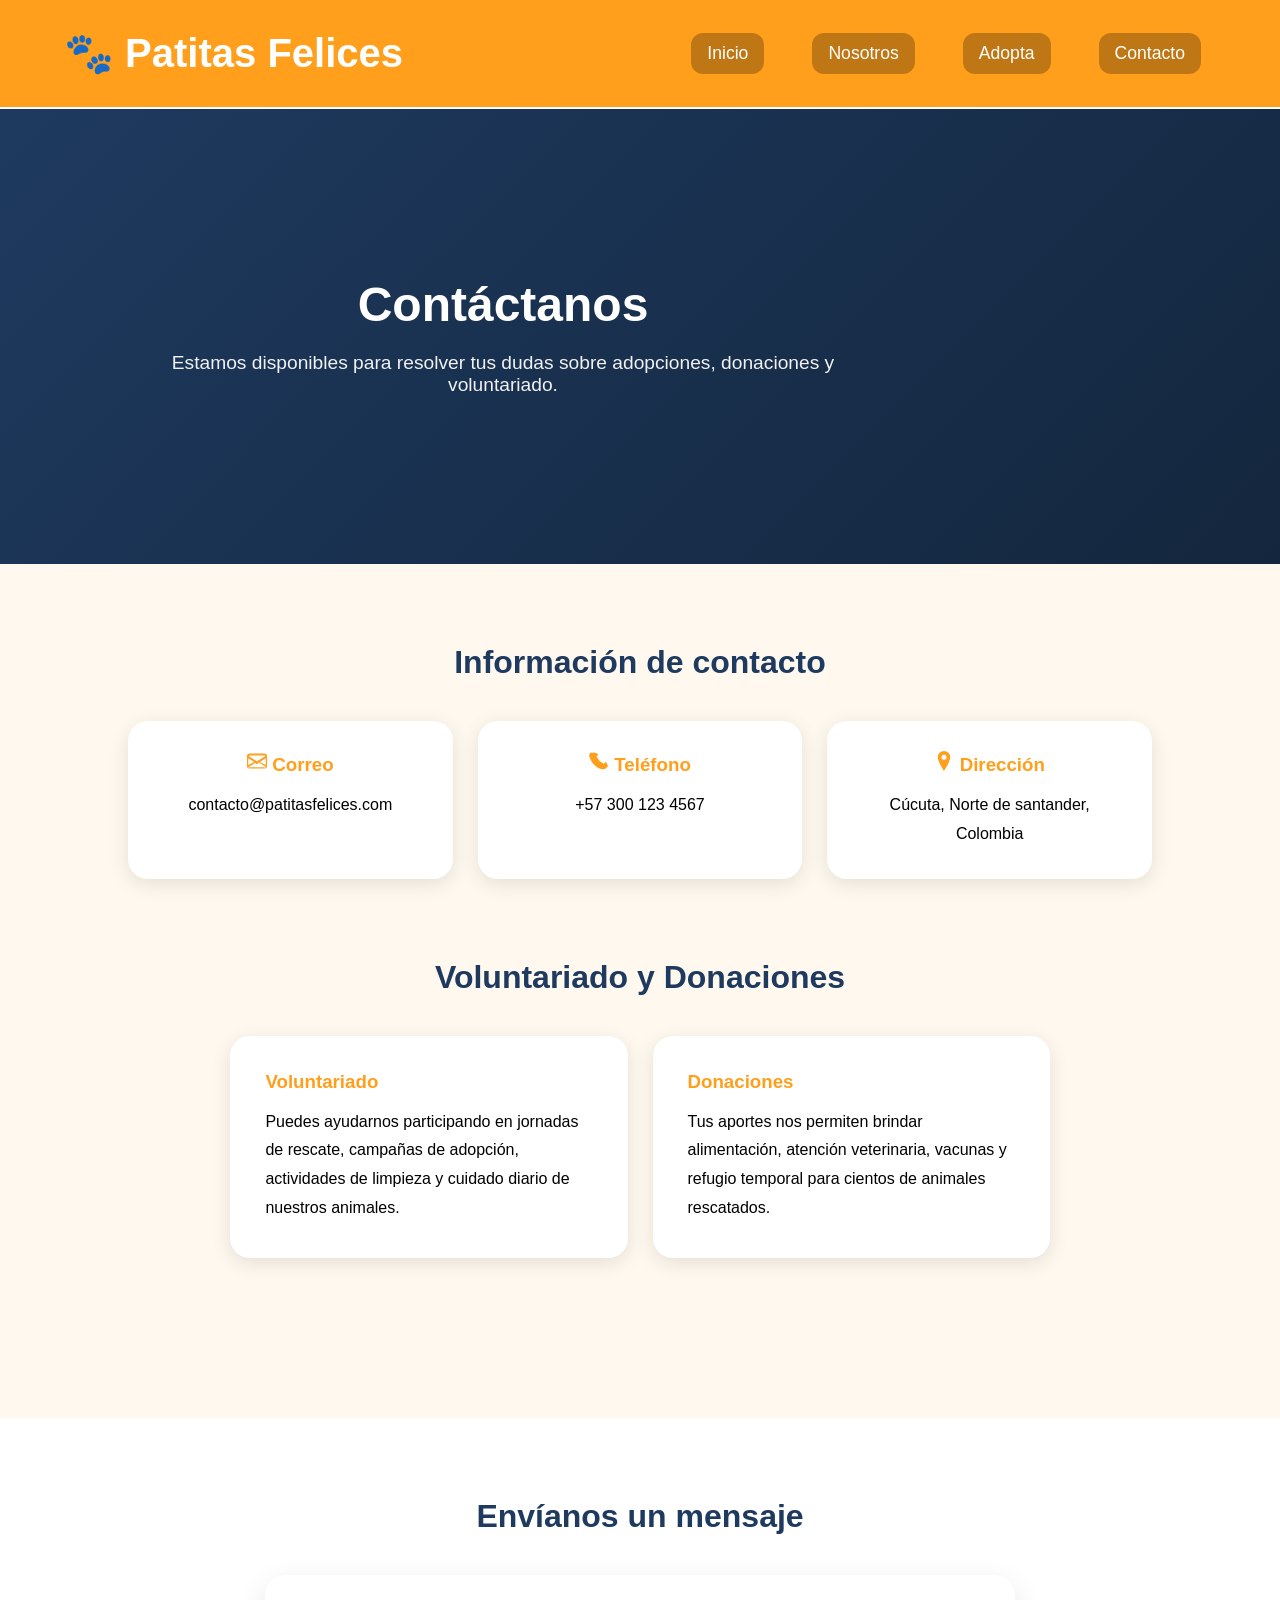
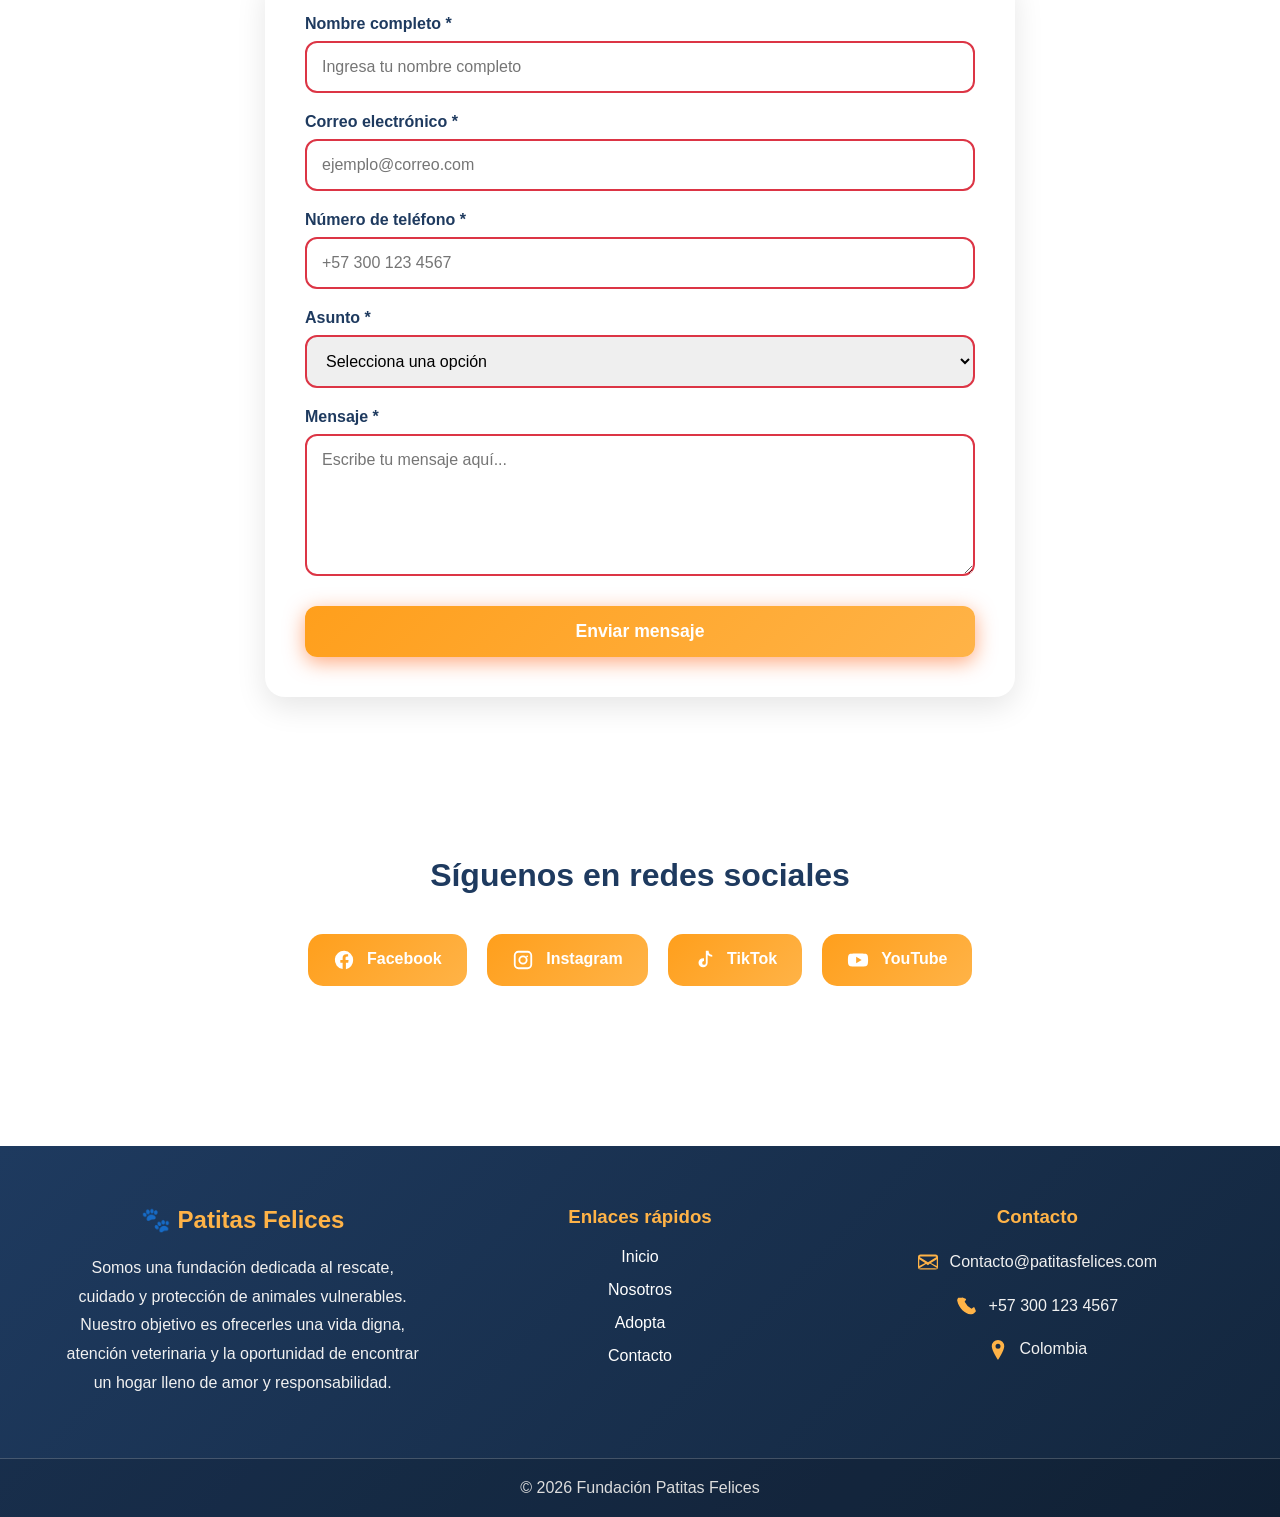
<file: contacto.html>
<!DOCTYPE html>
<html lang="es">
<head>
    <meta charset="UTF-8">
    <meta name="viewport" content="width=device-width, initial-scale=1.0">
    <title>Contacto | Patitas Felices</title>
    <link rel="stylesheet" href="styles.css">
    <link rel="icon" type="image/png" href="https://img.icons8.com/color/48/phone.png">
</head>

<body>

<header>
    <div class="logo" id="inicio">
        <h2>🐾 Patitas Felices</h2>

        <nav class="nav-links">
            <a href="index.html">Inicio</a>
            <a href="nosotros.html">Nosotros</a>
            <a href="adopta.html">Adopta</a>
            <a href="contacto.html">Contacto</a>
        </nav>
    </div>
</header>

<section class="banner-contacto">


    <div class="banner-texto">
        <h1>Contáctanos</h1>

        <p>
            Estamos disponibles para resolver tus dudas sobre adopciones, donaciones y voluntariado.
        </p>
    </div>

</section>

<section class="contacto-info">

    <h2>Información de contacto</h2>

    <div class="contacto-grid">

        <div class="contacto-card">

            <h3><svg xmlns="http://www.w3.org/2000/svg" 
                width="20" 
                height="20" 
                fill="currentColor" 
                viewBox="0 0 16 16">
                
                <path d="M0 4a2 2 0 0 1 2-2h12a2 2 0 0 1 2 2v8a2 2 0 0 1-2 2H2a2 2 0 0 1-2-2V4zm2-.5a.5.5 0 0 0-.5.5v.217l6.5 4.062 6.5-4.062V4a.5.5 0 0 0-.5-.5H2zm13 2.383-4.708 2.942L15 11.117V5.883zm-.034 6.634-5.396-3.372L8 10.583l-1.57-.938-5.396 3.372A.5.5 0 0 0 2 13h12a.5.5 0 0 0 .966-.483zM1 11.117l4.708-2.292L1 5.883v5.234z"/>
                
                </svg> Correo</h3>

            <p>contacto@patitasfelices.com</p>

        </div>

        <div class="contacto-card">

            <h3><svg xmlns="http://www.w3.org/2000/svg" 
                width="20" 
                height="20" 
                fill="currentColor" 
                viewBox="0 0 16 16">
                
                <path d="M3.654 1.328a.678.678 0 0 1 .737-.168l2.522 1.01c.329.132.445.515.27.806l-1.07 1.61a11.72 11.72 0 0 0 5.516 5.516l1.61-1.07c.291-.175.674-.059.806.27l1.01 2.522a.678.678 0 0 1-.168.737l-1.272 1.272c-.74.74-1.846 1.065-2.877.702C6.548 14.547 1.453 9.452.298 4.177c-.363-1.03-.038-2.137.702-2.877L3.654 1.328z"/>
                
                </svg> Teléfono</h3>

            <p>+57 300 123 4567</p>

        </div>

        <div class="contacto-card">

            <h3><svg xmlns="http://www.w3.org/2000/svg" 
                width="20" 
                height="20" 
                fill="currentColor" 
                viewBox="0 0 16 16">
                
                <path d="M8 0a5 5 0 0 0-5 5c0 3.5 5 11 5 11s5-7.5 5-11a5 5 0 0 0-5-5zm0 7a2 2 0 1 1 0-4 2 2 0 0 1 0 4z"/>
                
                </svg> Dirección</h3>

            <p>Cúcuta, Norte de santander, Colombia</p>

        </div>

    </div>

<section class="voluntariado">

    <h2>Voluntariado y Donaciones</h2>

    <div class="voluntariado-grid">

        <div class="voluntariado-card">

            <h3> Voluntariado</h3>

            <p>
                Puedes ayudarnos participando en jornadas de rescate, campañas de adopción, actividades de limpieza y cuidado diario de nuestros animales.
            </p>

        </div>

        <div class="voluntariado-card">

            <h3> Donaciones</h3>

            <p>
                Tus aportes nos permiten brindar alimentación, atención veterinaria, vacunas y refugio temporal para cientos de animales rescatados.
            </p>

        </div>

    </div>

</section>

</section>

<section class="formulario-contacto">

    <h2>Envíanos un mensaje</h2>

    <form class="contact-form">

    <div class="input-group">
        <label>Nombre completo *</label>
        <input type="text" placeholder="Ingresa tu nombre completo" required>
    </div>

    <div class="input-group">
        <label>Correo electrónico *</label>
        <input type="email" placeholder="ejemplo@correo.com" required>
    </div>

    <div class="input-group">
        <label>Número de teléfono *</label>
        <input type="tel" placeholder="+57 300 123 4567" required>
    </div>

    <div class="input-group">
        <label>Asunto *</label>
        <select required>
            <option value="">Selecciona una opción</option>
            <option>Adopción</option>
            <option>Voluntariado</option>
            <option>Donación</option>
            <option>Información general</option>
        </select>
    </div>

    <div class="input-group">
        <label>Mensaje *</label>
        <textarea rows="6" placeholder="Escribe tu mensaje aquí..." required></textarea>
    </div>

    <button type="submit" class="btn">
        Enviar mensaje
    </button>

</form>

</section>


<section class="redes-sociales">

    <h2>Síguenos en redes sociales</h2>

    <div class="redes-grid">

        <a href="https://www.facebook.com">
            <svg width="22" height="22" viewBox="0 0 24 24" fill="currentColor">
                <path d="M22 12a10 10 0 1 0-11.5 9.9v-7H8v-3h2.5V9.5c0-2.5 1.5-3.9 3.8-3.9 1.1 0 2.2.2 2.2.2v2.4h-1.2c-1.2 0-1.6.8-1.6 1.6V12H17l-.4 3h-2.5v7A10 10 0 0 0 22 12"/>
            </svg>
            Facebook
        </a>

        <a href="https://www.instagram.com">
            <svg width="22" height="22" viewBox="0 0 24 24" fill="currentColor">
                <path d="M7 2h10a5 5 0 0 1 5 5v10a5 5 0 0 1-5 5H7a5 5 0 0 1-5-5V7a5 5 0 0 1 5-5zm10 2H7a3 3 0 0 0-3 3v10a3 3 0 0 0 3 3h10a3 3 0 0 0 3-3V7a3 3 0 0 0-3-3zm-5 3a5 5 0 1 1 0 10 5 5 0 0 1 0-10zm0 2a3 3 0 1 0 0 6 3 3 0 0 0 0-6zm4.5-2a1 1 0 1 1 0 2 1 1 0 0 1 0-2z"/>
            </svg>
            Instagram
        </a>

        <a href="https://www.tiktok.com">
            <svg width="22" height="22" viewBox="0 0 24 24" fill="currentColor">
                <path d="M21 8.5a7.5 7.5 0 0 1-5-1.9V15a5 5 0 1 1-5-5c.3 0 .7 0 1 .1v3.1a2 2 0 1 0 2 2V2h3a4.5 4.5 0 0 0 4 4.5V8.5z"/>
            </svg>
            TikTok
        </a>

        <a href="https://www.youtube.com">
            <svg width="22" height="22" viewBox="0 0 24 24" fill="currentColor">
                <path d="M23 12s0-3.2-.4-4.7a3 3 0 0 0-2.1-2.1C18.9 4.8 12 4.8 12 4.8s-6.9 0-8.5.4A3 3 0 0 0 1.4 7.3C1 8.8 1 12 1 12s0 3.2.4 4.7a3 3 0 0 0 2.1 2.1c1.6.4 8.5.4 8.5.4s6.9 0 8.5-.4a3 3 0 0 0 2.1-2.1C23 15.2 23 12 23 12zM10 15.5v-7l6 3.5-6 3.5z"/>
            </svg>
            YouTube
        </a>

    </div>
</section>

<footer>

    <div class="footer-container">

        <div class="footer-info">

            <h2>🐾 Patitas Felices</h2>

            <p>
                Somos una fundación dedicada al rescate, cuidado y protección de animales vulnerables. Nuestro objetivo es ofrecerles una vida digna, atención veterinaria y la oportunidad de encontrar un hogar lleno de amor y responsabilidad.
            </p>

        </div>

        <div class="footer-links">

            <h3>Enlaces rápidos</h3>

            <a href="#inicio">Inicio</a>
                <a href="nosotros.html">Nosotros</a>
                <a href="adopta.html">Adopta</a>
                <a href="contacto.html">Contacto</a>

        </div>

        <div class="footer-contacto">

            <h3>Contacto</h3>

            <p><svg xmlns="http://www.w3.org/2000/svg" 
                width="20" 
                height="20" 
                fill="currentColor" 
                viewBox="0 0 16 16">
                
                <path d="M0 4a2 2 0 0 1 2-2h12a2 2 0 0 1 2 2v8a2 2 0 0 1-2 2H2a2 2 0 0 1-2-2V4zm2-.5a.5.5 0 0 0-.5.5v.217l6.5 4.062 6.5-4.062V4a.5.5 0 0 0-.5-.5H2zm13 2.383-4.708 2.942L15 11.117V5.883zm-.034 6.634-5.396-3.372L8 10.583l-1.57-.938-5.396 3.372A.5.5 0 0 0 2 13h12a.5.5 0 0 0 .966-.483zM1 11.117l4.708-2.292L1 5.883v5.234z"/>
                
                </svg> Contacto@patitasfelices.com</p>

            <p><svg xmlns="http://www.w3.org/2000/svg" 
                width="20" 
                height="20" 
                fill="currentColor" 
                viewBox="0 0 16 16">
                
                <path d="M3.654 1.328a.678.678 0 0 1 .737-.168l2.522 1.01c.329.132.445.515.27.806l-1.07 1.61a11.72 11.72 0 0 0 5.516 5.516l1.61-1.07c.291-.175.674-.059.806.27l1.01 2.522a.678.678 0 0 1-.168.737l-1.272 1.272c-.74.74-1.846 1.065-2.877.702C6.548 14.547 1.453 9.452.298 4.177c-.363-1.03-.038-2.137.702-2.877L3.654 1.328z"/>
                
                </svg> +57 300 123 4567</p>

            <p><svg xmlns="http://www.w3.org/2000/svg" 
                width="20" 
                height="20" 
                fill="currentColor" 
                viewBox="0 0 16 16">
                
                <path d="M8 0a5 5 0 0 0-5 5c0 3.5 5 11 5 11s5-7.5 5-11a5 5 0 0 0-5-5zm0 7a2 2 0 1 1 0-4 2 2 0 0 1 0 4z"/>
                
                </svg> Colombia</p>

        </div>

    </div>

    <div class="footer-copy">

        <p>
            © 2026 Fundación Patitas Felices
        </p>

    </div>

</footer>

</body>
</html>
</file>
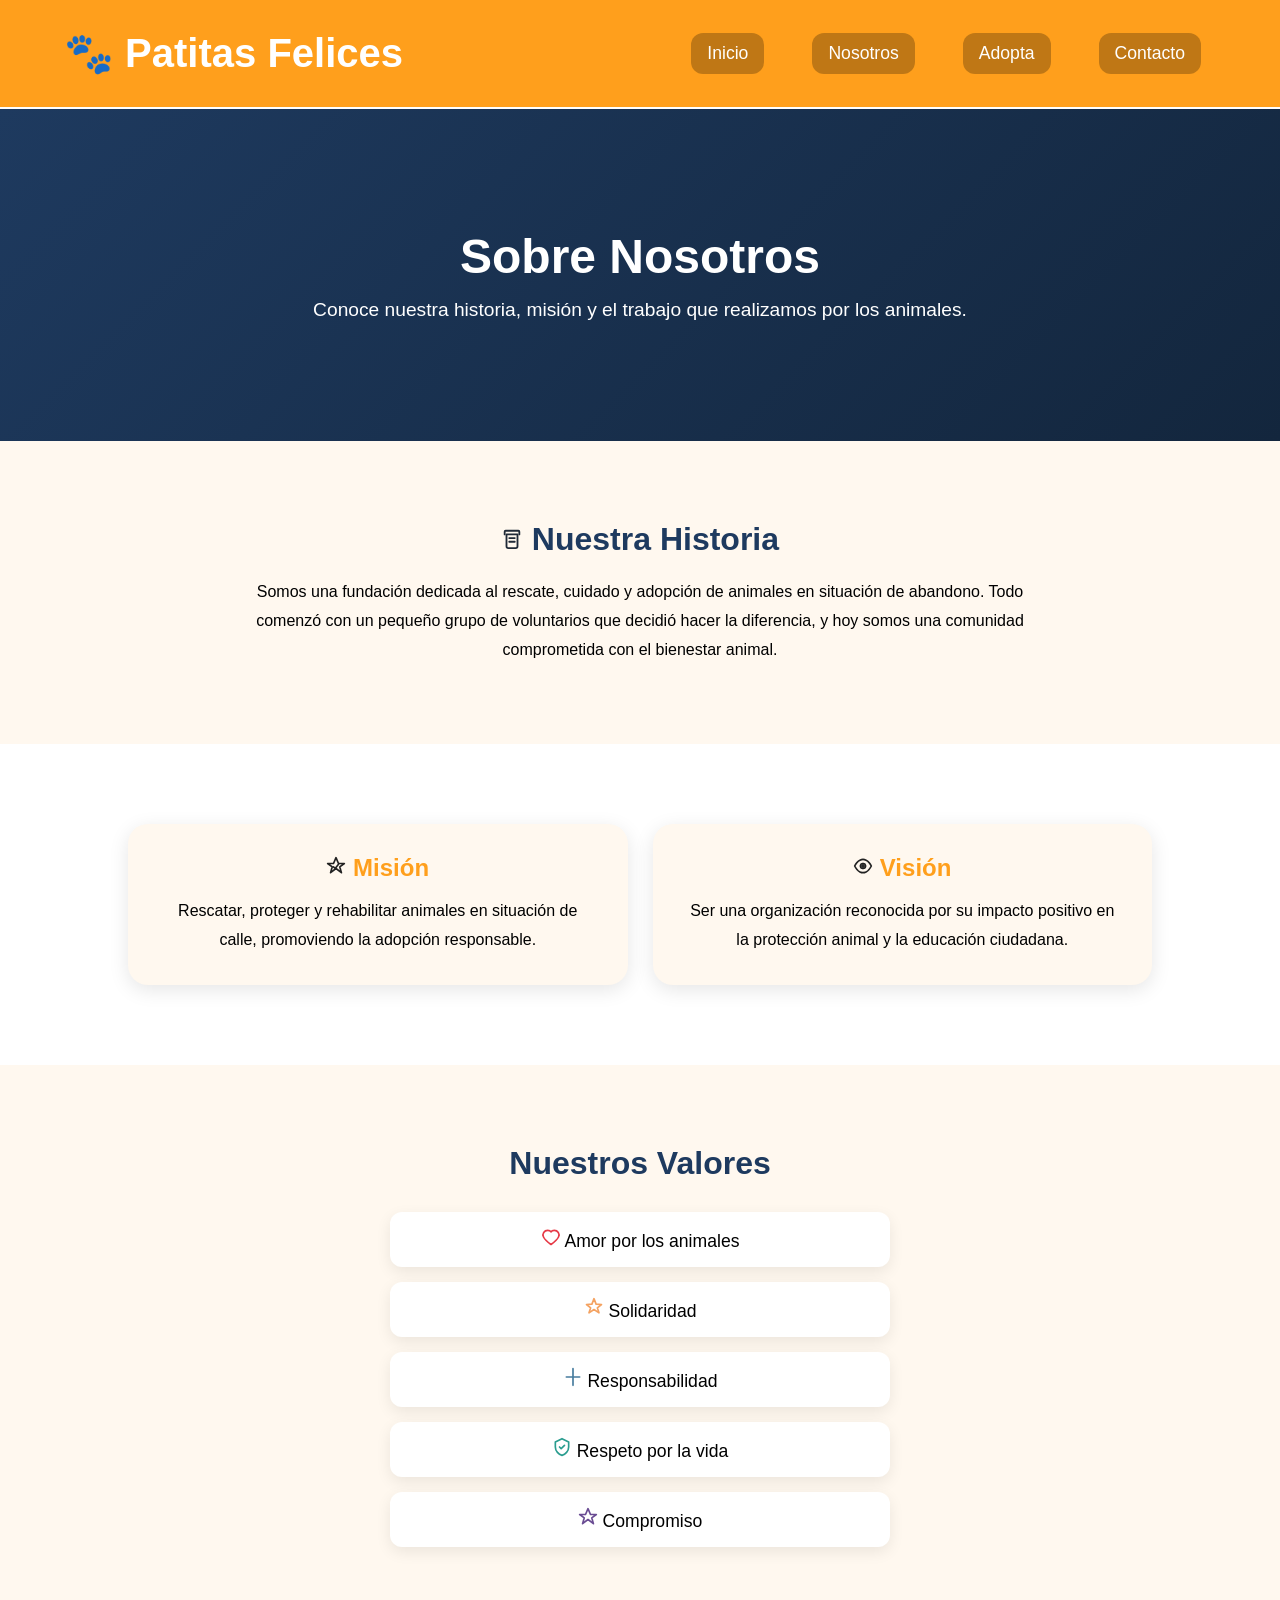
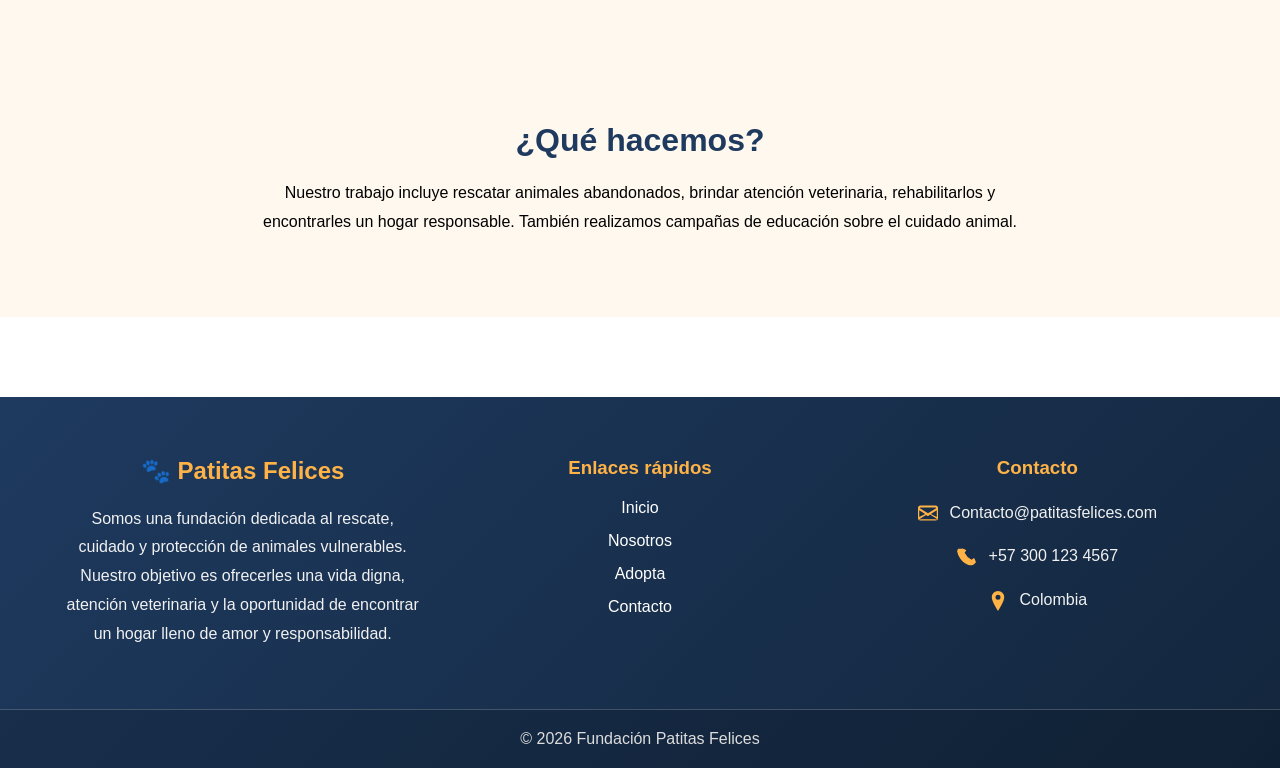
<file: nosotros.html>
<!DOCTYPE html>
<html lang="es">
<head>
    <meta charset="UTF-8">
    <meta name="viewport" content="width=device-width, initial-scale=1.0">
    <title>Nosotros | Fundación</title>
    <link rel="stylesheet" href="styles.css">
    <link rel="icon" type="image/png" href="https://img.icons8.com/color/48/conference.png">
</head>
<body>
    <header>
        <div class="logo" id="inicio">
            <h2>🐾 Patitas Felices</h2>
            <nav class="nav-links">
                <a href="index.html">Inicio</a>
                <a href="nosotros.html">Nosotros</a>
                <a href="adopta.html">Adopta</a>
                <a href="contacto.html">Contacto</a>
            </nav>
        </div>
    </header>

<section class="banner-nosotros">
    <h1>Sobre Nosotros </h1>
    <p>Conoce nuestra historia, misión y el trabajo que realizamos por los animales.</p>
</section>

<section class="historia">
    <h2>
    <svg width="22" height="22" viewBox="0 0 24 24" fill="none">
        <path d="M4 7V4a1 1 0 0 1 1-1h14a1 1 0 0 1 1 1v3"
            stroke="#1f2937" stroke-width="2" stroke-linecap="round"/>

        <path d="M6 7h12v13a2 2 0 0 1-2 2H8a2 2 0 0 1-2-2V7z"
            stroke="#1f2937" stroke-width="2" stroke-linejoin="round"/>

        <path d="M9 11h6M9 15h6"
            stroke="#1f2937" stroke-width="2" stroke-linecap="round"/>
    </svg>

    Nuestra Historia
</h2>
    <p>
        Somos una fundación dedicada al rescate, cuidado y adopción de animales en situación de abandono.
        Todo comenzó con un pequeño grupo de voluntarios que decidió hacer la diferencia, y hoy somos una comunidad
        comprometida con el bienestar animal.
    </p>
</section>

<section class="mision-vision">

    <div class="card">
        <h2>
            <svg width="20" height="20" viewBox="0 0 24 24" fill="none">
                <path d="M12 2l3 7h7l-5.5 4 2 7L12 15l-6.5 5 2-7L2 9h7z"
                    stroke="#222" stroke-width="2" stroke-linecap="round" stroke-linejoin="round"/>
                <path d="M9 13l2 2 4-5"
                    stroke="#222" stroke-width="2" stroke-linecap="round" stroke-linejoin="round"/>
            </svg>
            Misión
        </h2>

        <p>
            Rescatar, proteger y rehabilitar animales en situación de calle, promoviendo la adopción responsable.
        </p>
    </div>

    <div class="card">
        <h2>
            <svg width="20" height="20" viewBox="0 0 24 24" fill="none">
                <path d="M2 12s4-8 10-8 10 8 10 8-4 8-10 8S2 12 2 12z"
                    stroke="#222" stroke-width="2" stroke-linecap="round" stroke-linejoin="round"/>
                <circle cx="12" cy="12" r="3"
                    stroke="#222" stroke-width="2"/>
                <path d="M12 9v6M9 12h6"
                    stroke="#222" stroke-width="2" stroke-linecap="round"/>
            </svg>
            Visión
        </h2>

        <p>
            Ser una organización reconocida por su impacto positivo en la protección animal y la educación ciudadana.
        </p>
    </div>

</section>

<section class="valores">
    <h2>Nuestros Valores</h2>

    <ul>

        <li class="valor-amor">
            <svg width="20" height="20" viewBox="0 0 24 24" fill="none">
                <path d="M12 21s-7-5-9-9c-2-4 1-8 5-8 2 0 3.5 1 4 2 0.5-1 2-2 4-2 4 0 7 4 5 8-2 4-9 9-9 9z"
                    stroke="#e63946" stroke-width="2" stroke-linecap="round" stroke-linejoin="round"/>
            </svg>
            Amor por los animales
        </li>

        <li class="valor-solidaridad">
            <svg width="20" height="20" viewBox="0 0 24 24" fill="none">
                <path d="M12 2l2.5 6.5L21 9l-5 4 2 6-6-4-6 4 2-6-5-4 6.5-.5L12 2z"
                    stroke="#f4a261" stroke-width="2" stroke-linecap="round" stroke-linejoin="round"/>
            </svg>
            Solidaridad
        </li>

        <li class="valor-responsabilidad">
            <svg width="20" height="20" viewBox="0 0 24 24" fill="none">
                <path d="M12 2v20"
                    stroke="#457b9d" stroke-width="2" stroke-linecap="round"/>
                <path d="M4 12h16"
                    stroke="#457b9d" stroke-width="2" stroke-linecap="round"/>
            </svg>
            Responsabilidad
        </li>

        <li class="valor-respeto">
            <svg width="20" height="20" viewBox="0 0 24 24" fill="none">
                <path d="M12 2l8 4v6c0 5-4 9-8 10-4-1-8-5-8-10V6l8-4z"
                    stroke="#2a9d8f" stroke-width="2" stroke-linecap="round" stroke-linejoin="round"/>
                <path d="M9 12l2 2 4-4"
                    stroke="#2a9d8f" stroke-width="2" stroke-linecap="round" stroke-linejoin="round"/>
            </svg>
            Respeto por la vida
        </li>

        <li class="valor-compromiso">
            <svg width="20" height="20" viewBox="0 0 24 24" fill="none">
                <path d="M12 2l3 7h7l-5.5 4 2 7L12 15l-6.5 5 2-7L2 9h7z"
                    stroke="#6a4c93" stroke-width="2" stroke-linecap="round" stroke-linejoin="round"/>
            </svg>
            Compromiso
        </li>

    </ul>
</section>

<section class="trabajo">
    <h2>¿Qué hacemos?</h2>
    <p>
        Nuestro trabajo incluye rescatar animales abandonados, brindar atención veterinaria, rehabilitarlos
        y encontrarles un hogar responsable. También realizamos campañas de educación sobre el cuidado animal.
    </p>
</section>

<footer>

    <div class="footer-container">

        <div class="footer-info">

            <h2>🐾 Patitas Felices</h2>

            <p>
                Somos una fundación dedicada al rescate, cuidado y protección de animales vulnerables. Nuestro objetivo es ofrecerles una vida digna, atención veterinaria y la oportunidad de encontrar un hogar lleno de amor y responsabilidad.
            </p>

        </div>

        <div class="footer-links">

            <h3>Enlaces rápidos</h3>

            <a href="#inicio">Inicio</a>
                <a href="nosotros.html">Nosotros</a>
                <a href="adopta.html">Adopta</a>
                <a href="contacto.html">Contacto</a>

        </div>

        <div class="footer-contacto">

            <h3>Contacto</h3>

            <p><svg xmlns="http://www.w3.org/2000/svg" 
                width="20" 
                height="20" 
                fill="currentColor" 
                viewBox="0 0 16 16">
                
                <path d="M0 4a2 2 0 0 1 2-2h12a2 2 0 0 1 2 2v8a2 2 0 0 1-2 2H2a2 2 0 0 1-2-2V4zm2-.5a.5.5 0 0 0-.5.5v.217l6.5 4.062 6.5-4.062V4a.5.5 0 0 0-.5-.5H2zm13 2.383-4.708 2.942L15 11.117V5.883zm-.034 6.634-5.396-3.372L8 10.583l-1.57-.938-5.396 3.372A.5.5 0 0 0 2 13h12a.5.5 0 0 0 .966-.483zM1 11.117l4.708-2.292L1 5.883v5.234z"/>
                
                </svg> Contacto@patitasfelices.com</p>

            <p><svg xmlns="http://www.w3.org/2000/svg" 
                width="20" 
                height="20" 
                fill="currentColor" 
                viewBox="0 0 16 16">
                
                <path d="M3.654 1.328a.678.678 0 0 1 .737-.168l2.522 1.01c.329.132.445.515.27.806l-1.07 1.61a11.72 11.72 0 0 0 5.516 5.516l1.61-1.07c.291-.175.674-.059.806.27l1.01 2.522a.678.678 0 0 1-.168.737l-1.272 1.272c-.74.74-1.846 1.065-2.877.702C6.548 14.547 1.453 9.452.298 4.177c-.363-1.03-.038-2.137.702-2.877L3.654 1.328z"/>
                
                </svg> +57 300 123 4567</p>

            <p><svg xmlns="http://www.w3.org/2000/svg" 
                width="20" 
                height="20" 
                fill="currentColor" 
                viewBox="0 0 16 16">
                
                <path d="M8 0a5 5 0 0 0-5 5c0 3.5 5 11 5 11s5-7.5 5-11a5 5 0 0 0-5-5zm0 7a2 2 0 1 1 0-4 2 2 0 0 1 0 4z"/>
                
                </svg> Colombia</p>

        </div>

    </div>

    <div class="footer-copy">

        <p>
            © 2026 Fundación Patitas Felices
        </p>

    </div>

</footer>

</body>
</html>
</file>
<file: styles.css>
*{
    margin: 0;
    padding: 0;
    box-sizing: border-box;
    font-family: "Poppins", sans-serif;
}

.logo{
    display: flex;
    justify-content: space-between;
    align-items: center;
    padding: 18px 5%;
    background-color: #FF9F1C;
    border-bottom: 2px solid #ffffff;
    animation: bajar 0.8s ease;
    transition: all 0.3s ease;
}

.logo h2{
    display: inline-block;
    font-size: 2.5rem;
    font-weight: 700;
    color: white;
    cursor: pointer;
    transition: 0.3s;
}

.logo h2:hover{
    transform: scale(1.2);
}

.nav-links{
    display: flex;
    gap: 18px;
    flex-wrap: wrap;
}

.nav-links a{
    color: white;
    background-color: rgba(0, 0, 0, 0.25);
    text-decoration: none;
    font-weight: 500;
    font-size: 1.1rem;
    border-radius: 12px;
    padding: 10px 16px;
    margin: 15px;
    transition: 0.3s;
}

.nav-links a:hover{
    transform: translateY(-8px);
    background-color: #1E3A5F;
    box-shadow: 0 5px 15px rgba(0,0,0,0.2);
}

.banner{
    position: relative;
    height: 90vh;
    display: flex;
    justify-content: center;
    align-items: center;
    text-align: center;
    color: #ffffff;
}

.banner-img{
    position: absolute;
    width: 100%;
    height: 100%;
    object-fit: cover;
}

.overlay{
    position: absolute;
    width: 100%;
    height: 100%;
    background-color: rgba(0,0,0,0.5);
}

.banner-texto{
    position: relative;
    padding: 3rem 2rem;
    border-radius: 2rem;
    max-width: 750px;
}

.banner-texto h1{
    font-size: 2.2rem;
    margin-bottom: 1rem;
    color: #ffffff;
}

.banner-texto p{
    font-size: 1.2rem;
    margin-bottom: 2rem;
    color: #f1f1f1;
}

.btn{
    text-decoration: none;
    font-size: 1.1rem;
    font-weight: bold;
    color: white;
    background: linear-gradient(135deg, #FF9F1C, #ff5400);
    padding: 14px 35px;
    border-radius: 3rem;
    transition: 0.3s;
    box-shadow: 0 5px 20px rgba(255, 84, 0, 0.5);
}

.btn:hover{
    background: linear-gradient(135deg, #ffb347, #ff3c00);
}
.resumen{
    padding: 80px 10%;
    text-align: center;
    background: #fff8ef;
}

.resumen h2{
    color: #1E3A5F;
    margin-bottom: 20px;
    font-size: 2rem;
}

.resumen p{
    max-width: 900px;
    margin: auto;
    line-height: 1.8;
    font-size: 1.1rem;
}

.acciones{
    padding: 80px 10%;
    text-align: center;
}

.acciones h2{
    margin-bottom: 30px;
    color: #1E3A5F;
}

.acciones-grid{
    display: flex;
    justify-content: center;
    gap: 20px;
    flex-wrap: wrap;
}

.acciones-grid a{
    text-decoration: none;
    background: linear-gradient(135deg,#FF9F1C,#ffb347);
    color: white;
    padding: 15px 25px;
    border-radius: 15px;
    font-weight: 600;
    transition: .3s;
}

.acciones-grid a:hover{
    background: #1E3A5F;
    transform: translateY(-5px);
}

.mision-vision{
    display: flex;
    gap: 30px;
    flex-wrap: wrap;
    padding: 80px 10%;
    background: linear-gradient(180deg, #fff8ef, #ffffff);
}

.mision,
.vision{
    flex: 1;
    min-width: 300px;
    background: linear-gradient(135deg,#ffffff,#fff8ef);
    padding: 35px;
    border-radius: 20px;
    box-shadow: 0 10px 25px rgba(0,0,0,.1);
    transition: .4s;
}

.mision:hover,
.vision:hover{
    transform: translateY(-10px);
    box-shadow: 0 15px 35px rgba(255,159,28,.25);
}

.mision h2,
.vision h2{
    color: #1E3A5F;
    margin-bottom: 20px;
    font-size: 2rem;
    text-align: center;
}

.mision p,
.vision p{
    line-height: 1.8;
    font-size: 1.05rem;
    color: #555;
    text-align: center;
}

.acciones-grid a,
.mision h2,
.vision h2{
    display: flex;
    align-items: center;
    justify-content: center;
    gap: 10px;
}

.acciones-grid svg{
    flex-shrink: 0;
}

.mision h2 svg,
.vision h2 svg{
    transition: .3s;
}

.mision:hover h2 svg,
.vision:hover h2 svg{
    transform: scale(1.15);
}

.carrusel{
    overflow: hidden;
    background: #fff8ef;
    padding: 80px 0;
}

.carrusel h2{
    text-align: center;
    margin-bottom: 30px;
    color: #1E3A5F;
    font-size: 2rem;
}

.slides{
    display: flex;
    width: 300%;
    animation: slide 12s infinite;
}

.slide{
    width: 100%;
    position: relative;
    flex: 0 0 33.333%;
}

.slide img{
    width: 100%;
    height: 500px;
    object-fit: cover;
}

.slide h3{
    position: absolute;
    bottom: 30px;
    left: 50%;
    transform: translateX(-50%);
    background: rgba(0,0,0,.6);
    color: white;
    padding: 15px 25px;
    border-radius: 10px;
}

.testimonios{
    padding: 80px 10%;
    background: #ffffff;
}

.testimonios h2{
    text-align: center;
    margin-bottom: 40px;
    color: #1E3A5F;
    font-size: 2rem;
}

.testimonios-grid{
    display: flex;
    gap: 25px;
    flex-wrap: wrap;
}

.testimonio{
    flex: 1;
    min-width: 280px;
    background: white;
    padding: 25px;
    border-radius: 15px;
    box-shadow: 0 15px 35px rgba(255,159,28,.25);
    transition: .3s;
}

.testimonio:hover{
    transform: translateY(-8px);
}

.testimonio h4{
    margin-top: 15px;
    color: #FF9F1C;
}

#galeria h2{
    text-align: center;
    color: #1E3A5F;
    font-size: 2rem;
    margin-bottom: 50px;
}

@keyframes slide{

    0%,30%{
        transform: translateX(0);
    }

    33%,63%{
        transform: translateX(-33.33%);
    }

    66%,100%{
        transform: translateX(-66.66%);
    }
}

img {
    display: block;
    max-width: 100%;
    height: auto;
}

.container{
    display: grid;
    place-items: center;
    margin-inline: 1.5rem;
    padding-block: 2rem;
}

.card__container{
    display: grid;
    grid-template-columns: repeat(4, 1fr);
    gap: 2rem;
    justify-items: center;
}

.card__article{
    position: relative;
    overflow: hidden;
    height: 420px;
    transition: .3s;
}
.card__article:hover{
    transform: translateY(-8px);
}

.card__img{
    width: 328px;
    height: 400px;
    object-fit: cover;
    border-radius: 1.5rem;
    box-shadow: 0 8px 20px rgba(0,0,0,.15);
}

.card__img:hover{
    opacity: .9;
}

.card__data{
    width: 85%;
    background-color: rgba(255,255,255,.95);
    padding: 1rem;
    border-radius: 1rem;
    position: absolute;
    left: 50%;
    bottom: -120px;
    transform: translateX(-50%);
    text-align: center;
    transition: .4s;
    box-shadow: 0 10px 25px rgba(0,0,0,.15);
}

.card__description{
    display: block;
    font-size: .9rem;
    color: #666;
    margin-bottom: .5rem;
    letter-spacing: .3px;
}

.card__title{
    font-size: 1.6rem;
    font-weight: 700;
    color: #222;
    margin-bottom: 1rem;
}

.card__button{
    background: linear-gradient(135deg, #FF9F1C, #ffbf69);
    color: #fff;
    text-decoration: none;
    padding: 12px 24px;
    border-radius: 999px;
    font-size: .95rem;
    font-weight: 600;
    transition: all .3s ease;
    box-shadow: 0 5px 15px rgba(255,159,28,0.4);
}

.card__button:hover{
    transform: scale(1.05);
    background: linear-gradient(135deg, #ff9100, #ffb347);
    box-shadow: 0 8px 20px rgba(255,159,28,0.5);
}

.card__article:hover .card__data{
    bottom: 15px;
}

.impacto{
    padding: 80px 10%;
    background: white;
    text-align: center;
}

.impacto h2{
    color: #1E3A5F;
    margin-bottom: 40px;
    font-size: 2rem;
}

.estadisticas{
    display: grid;
    grid-template-columns: repeat(auto-fit,minmax(200px,1fr));
    gap: 25px;
}

.dato{
    background: #fff8ef;
    padding: 30px;
    border-radius: 20px;
    box-shadow: 0 15px 35px rgba(255,159,28,.25);
    transition: .3s;
}

.dato:hover{
    transform: translateY(-8px);
}

.dato h3{
    color: #FF9F1C;
    font-size: 2.5rem;
}

.dato p{
    margin-top: 10px;
    color: #555;
}


footer{
    width: 100%;
    background: linear-gradient(135deg, #1E3A5F, #13263d);
    color: white;
    margin-top: 80px;
}

.footer-container{
    width: 100%;
    max-width: 1400px;
    margin: auto;
    display: grid;
    grid-template-columns: repeat(auto-fit, minmax(250px,1fr));
    gap: 40px;
    padding: 60px 5%;
}

.footer-container h2,
.footer-container h3{
    margin-bottom: 20px;
    color: #FFB347;
    text-align: center;
}

.footer-container h2:hover{
    transform: scale(1.2);
}

.footer-container p{
    line-height: 1.8;
    color: #f1f1f1;
    text-align: center;
}

.footer-links a{
    display: block;
    text-decoration: none;
    color: white;
    margin-bottom: 15px;
    transition: .3s;
    text-align: center;
}

.footer-links a:hover{
    color: #FFB347;
    transform: translateX(5px);
}

.footer-contacto p{
    display: flex;
    justify-content: center;
    align-items: center;
    gap: 12px;
    margin-bottom: 15px;
}

.footer-contacto svg{
    color: #FFB347;
}

.footer-copy{
    width: 100%;
    border-top: 1px solid rgba(255,255,255,.2);
    text-align: center;
    padding: 20px;
    background: rgba(0,0,0,.15);
}

.footer-copy p{
    color: #ddd;
}

.footer-contacto p{
    display: flex;
    align-items: center;
    justify-content: center;
    gap: 12px;
    margin-bottom: 15px;
}

.footer-contacto svg{
    color: #FFB347;
    transition: 0.3s;
}

.footer-contacto p:hover{
    color: #FFB347 ;
}

.footer-contacto p:hover svg{
    transform: scale(1.6) rotate(2deg);
}

.catalogo-titulo{
    text-align: center;
    padding: 50px 20px;
}

.catalogo-titulo h1{
    font-size: 3rem;
    color: #1E3A5F;
    margin-bottom: 15px;
}

.catalogo-titulo p{
    color: #666;
    font-size: 1.1rem;
}

.estado{
    display: inline-block;
    padding: 6px 14px;
    border-radius: 20px;
    font-size: .8rem;
    font-weight: 600;
    margin-bottom: 10px;
    color: white;
}

.disponible{
    background: #28a745;
}

.adoptado{
    background: #dc3545;
}

.banner-contacto {
    background: linear-gradient(135deg, #1E3A5F, #13263d);
    padding: 120px 10%;
    text-align: center;
    color: white;
}

.banner-contacto h1 {
    font-size: 3rem;
    margin-bottom: 20px;
}

.banner-contacto p {
    font-size: 1.2rem;
    max-width: 700px;
    margin: 0 auto;
}

.contacto-info {
    padding: 80px 10%;
    background: #fff8ef;
}

.contacto-info h2 {
    text-align: center;
    color: #1E3A5F;
    margin-bottom: 40px;
    font-size: 2rem;
}

.contacto-grid {
    display: flex;
    gap: 25px;
    flex-wrap: wrap;
    justify-content: center;
}

.contacto-card {
    flex: 1;
    min-width: 280px;
    background: #ffffff;
    padding: 30px;
    border-radius: 20px;
    text-align: center;
    box-shadow: 0 5px 20px rgba(0,0,0,0.1);
    transition: transform 0.3s ease;
}

.contacto-card:hover {
    transform: translateY(-8px);
}

.contacto-card h3 {
    color: #FF9F1C;
    margin-bottom: 15px;
}

.contacto-card p {
    line-height: 1.8;
}

.formulario-contacto {
    padding: 80px 10%;
}

.formulario-contacto h2 {
    text-align: center;
    color: #1E3A5F;
    margin-bottom: 40px;
    font-size: 2rem;
}

.contact-form {
    max-width: 750px;
    margin: 0 auto;
    background: #ffffff;
    padding: 40px;
    border-radius: 20px;
    box-shadow: 0 10px 30px rgba(0,0,0,0.1);
}

.input-group {
    display: flex;
    flex-direction: column;
    margin-bottom: 20px;
}

.input-group label {
    margin-bottom: 8px;
    font-weight: 600;
    color: #1E3A5F;
}

.input-group input,
.input-group textarea,
.input-group select {
    padding: 15px;
    border: 2px solid #e5e5e5;
    border-radius: 12px;
    font-size: 1rem;
    transition: border-color 0.3s ease, box-shadow 0.3s ease;
}

.input-group input:focus,
.input-group textarea:focus,
.input-group select:focus {
    border-color: #FF9F1C;
    outline: none;
    box-shadow: 0 0 10px rgba(255,159,28,0.3);
}

input:required:placeholder-shown,
textarea:required:placeholder-shown,
select:required:invalid{
    border: 2px solid #dc3545;
}

input:valid,
textarea:valid,
select:valid{
    border: 2px solid #28a745;
}

.error{
    border:2px solid #dc3545 !important;
}

.success{
    border:2px solid #28a745 !important;
}
.contact-form .btn {
    width: 100%;
    border: none;
    cursor: pointer;
    margin-top: 10px;
    padding: 15px;
    border-radius: 12px;
    background: linear-gradient(135deg, #FF9F1C, #ffb347);
    color: white;
    font-weight: 600;
    transition: transform 0.3s ease, background 0.3s ease;
}

.contact-form .btn:hover {
    transform: translateY(-3px);
}

.voluntariado {
    padding: 80px 10%;
    background: #fff8ef;
}

.voluntariado h2 {
    text-align: center;
    color: #1E3A5F;
    margin-bottom: 40px;
    font-size: 2rem;
}

.voluntariado-grid {
    display: flex;
    gap: 25px;
    flex-wrap: wrap;
}

.voluntariado-card {
    flex: 1;
    min-width: 300px;
    background: #ffffff;
    padding: 35px;
    border-radius: 20px;
    box-shadow: 0 5px 20px rgba(0,0,0,0.1);
    transition: transform 0.3s ease;
}

.voluntariado-card:hover {
    transform: translateY(-8px);
    background: #1E3A5F;
    color: white;
}

.voluntariado-card h3 {
    color: #FF9F1C;
    margin-bottom: 15px;
}

.voluntariado-card p {
    line-height: 1.8;
}

.redes-sociales {
    padding: 80px 10%;
}

.redes-sociales h2 {
    text-align: center;
    color: #1E3A5F;
    margin-bottom: 40px;
    font-size: 2rem;
}

.redes-grid {
    display: flex;
    justify-content: center;
    gap: 20px;
    flex-wrap: wrap;
}

.redes-grid a {
    text-decoration: none;
    color: white;
    background: linear-gradient(135deg, #FF9F1C, #ffb347);
    padding: 15px 25px;
    border-radius: 15px;
    font-weight: 600;
    transition: transform 0.3s ease, background 0.3s ease;
}

.redes-grid a:hover {
    background: #1E3A5F;
    transform: translateY(-5px);
}

a svg{
    margin-right: 8px;
    vertical-align: middle;
}

.banner-nosotros {
    background: linear-gradient(135deg, #1E3A5F, #13263d);
    padding: 120px 10%;
    text-align: center;
    color: white;
}

.banner-nosotros h1 {
    font-size: 3rem;
    margin-bottom: 15px;
}

.banner-nosotros p {
    font-size: 1.2rem;
    max-width: 700px;
    margin: 0 auto;
}

.historia {
    padding: 80px 10%;
    text-align: center;
    background: #fff8ef;
}

.historia h2 {
    color: #1E3A5F;
    margin-bottom: 20px;
    font-size: 2rem;
}

.historia p {
    max-width: 800px;
    margin: 0 auto;
    line-height: 1.8;
}

.mision-vision {
    padding: 80px 10%;
    display: flex;
    gap: 25px;
    flex-wrap: wrap;
    justify-content: center;
    background: white;
}

.mision-vision .card {
    flex: 1;
    min-width: 300px;
    background: #fff8ef;
    padding: 30px;
    border-radius: 20px;
    box-shadow: 0 5px 20px rgba(0,0,0,0.1);
    transition: transform 0.3s ease;
    text-align: center;
}

.mision-vision .card:hover {
    transform: translateY(-8px);
}

.mision-vision h2 {
    color: #FF9F1C;
    margin-bottom: 15px;
}

.mision-vision p {
    line-height: 1.8;
}

.valores {
    padding: 80px 10%;
    background: #fff8ef;
    text-align: center;
    list-style: none;
}

.valores h2 {
    color: #1E3A5F;
    margin-bottom: 30px;
    font-size: 2rem;
}

.valores ul {
    list-style: none;
    padding: 0;
    max-width: 500px;
    margin: 0 auto;
}

.valores li {
    background: white;
    margin-bottom: 15px;
    padding: 15px;
    border-radius: 12px;
    box-shadow: 0 5px 15px rgba(0,0,0,0.08);
    font-size: 1.1rem;
    transition: all 0.3s ease;
    cursor: pointer;
}

.valores li:hover {
    transform: translateY(-5px);
    color: white;
}

.valor-amor:hover {
    background: #ff4d6d;
}

.valor-solidaridad:hover {
    background: #4895ef;
}

.valor-responsabilidad:hover {
    background: #274c77;
}

.valor-respeto:hover {
    background: #40916c;
}

.valor-compromiso:hover {
    background: #ffb347;
}

.trabajo {
    padding: 80px 10%;
    background: #fff8ef;
    text-align: center;
}

.trabajo h2 {
    color: #1E3A5F;
    margin-bottom: 20px;
    font-size: 2rem;
}

.trabajo p {
    max-width: 800px;
    margin: 0 auto;
    line-height: 1.8;
}
.adopcion h2{
    color: #1E3A5F;
    margin-bottom: 20px;
    font-size: 2rem;
}
.adopcion{
    padding: 80px 10%;
    background: #fff8ef;
    text-align: center;
}

.pasos-adopcion{
    display: flex;
    gap: 20px;
    flex-wrap: wrap;
    margin-top: 40px;
}

.paso{
    flex: 1;
    min-width: 220px;
    background: white;
    padding: 25px;
    border-radius: 20px;
    box-shadow: 0 5px 15px rgba(0, 0, 0, 0.1);
    transition: .3s;
}
.paso:hover{
    transform: translateY(-10px);
}
.paso h3{
    color: #ffb347;
}
.paso p{
    font-size: 1.1rem;
    max-width: 900px;
}

.perfil-animal{
    display:flex;
    gap:50px;
    padding:80px 10%;
    flex-wrap:wrap;
    align-items:center;
}

.perfil-img{
    flex:1;
    min-width:350px;
}

.perfil-img img{
    width:100%;
    border-radius:20px;
    box-shadow:0 10px 25px rgba(0,0,0,.15);
}

.info-animal{
    flex:1;
    min-width:350px;
}

.info-animal h1{
    color:#1E3A5F;
    margin:20px 0;
    font-size:3rem;
}

.info-animal p{
    line-height:1.8;
    margin-bottom:25px;
    font-size: 1.1rem;
    max-width: 900px;
}

.caracteristicas{
    display:grid;
    grid-template-columns:repeat(auto-fit,minmax(200px,1fr));
    gap:15px;
    margin-bottom:30px;
}

.caracteristica{
    background:#fff8ef;
    padding:15px;
    border-radius:12px;
    font-size: 1.1rem;
    transition: .3s;
}
.caracteristica strong{
    color:  #ffb347;
}
.caracteristica:hover{
    transform: translateY(-5px);
    background:#eff6ff;
}


@keyframes bajar {
    from {
    opacity: 0;
    transform: translateY(-40px);
    }
    to {
    opacity: 1;
    transform: translateY(0);
    }
}

@keyframes show-data {
    50% {
        transform: translateY(-10rem);
    }

    100% {
        transform: translateY(-7rem);
    }
}


@media screen and (max-width: 768px){

    .logo{
        flex-direction: column;
        padding: 15px;
        text-align: center;
    }

    .logo h2{
        font-size: 2rem;
        margin-bottom: 10px;
    }

    .nav-links{
        justify-content: center;
    }

    .nav-links a{
        margin: 5px;
        padding: 8px 12px;
        font-size: .95rem;
    }

    .banner{
        height: 70vh;
    }

    .banner-texto{
        padding: 2rem 1rem;
    }

    .banner-texto h1{
        font-size: 2rem;
    }

    .banner-texto p{
        font-size: 1rem;
    }

    .slide img{
        height: 250px;
    }

    .slide h3{
        font-size: .9rem;
        padding: 10px 15px;
    }

    .card__container{
        grid-template-columns: 1fr;
    }

    .card__article{
        margin: auto;
    }

    .footer-contacto p{
        justify-content: center;
    }

    .banner-contacto h1{
        font-size: 2.2rem;
    }

    .contacto-grid,
    .voluntariado-grid{
        flex-direction: column;
    }

    .contacto-card,
    .voluntariado-card{
        width: 100%;
    }
}

@media screen and (min-width: 1120px){

    .card__container{
        grid-template-columns: repeat(4, 1fr);
    }

    .card__img{
        width: 348px;
        height: 400px;
        object-fit: cover;
    }

    .card__data{
        width: 316px;
        padding-inline: 2.5rem;
    }
}

@media screen and (min-width:769px) and (max-width:1119px){

    .card__container{
        grid-template-columns: repeat(2,1fr);
        column-gap: 2rem;
    }

    .card__article{
        margin: auto;
    }

}

@media screen and (max-width: 340px) {

    .container {
        margin-inline: 1rem;
    }

    .card__data {
        width: 250px;
        padding: 1rem;
    }
}
</file>
